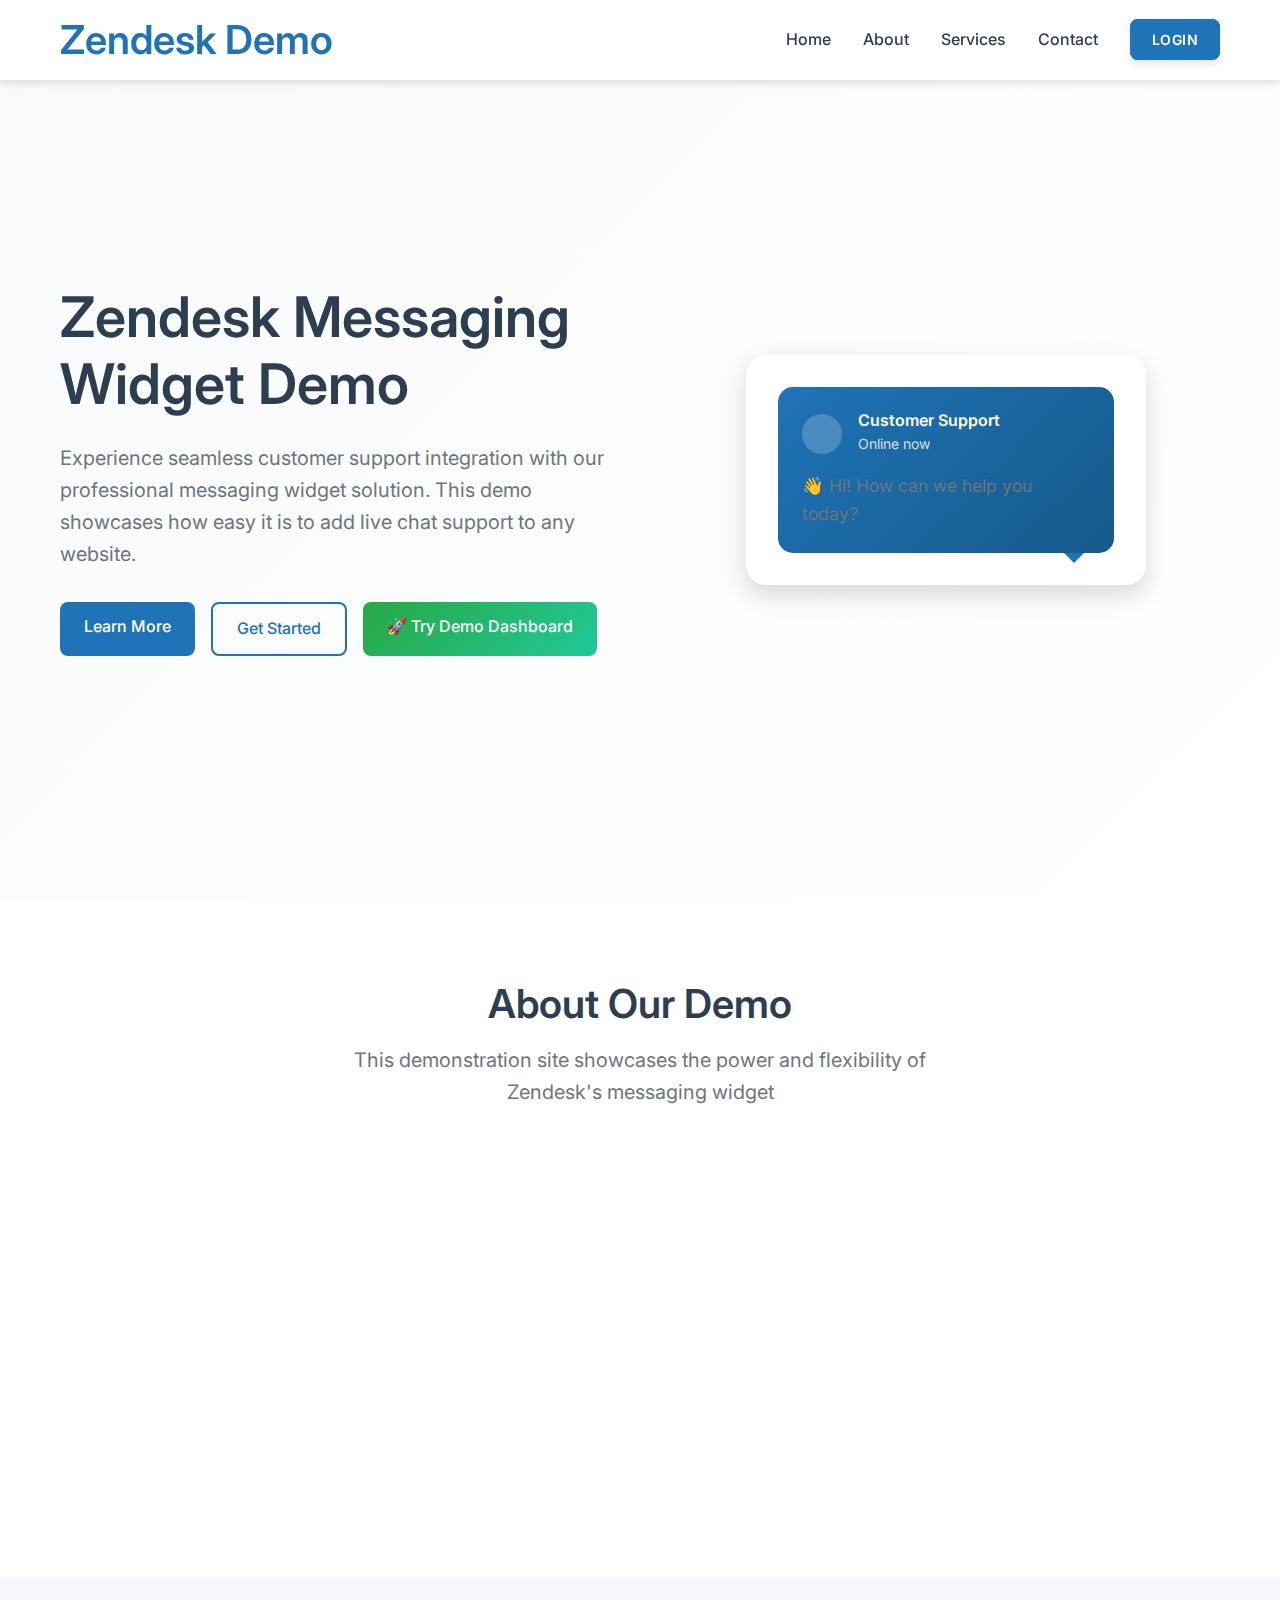
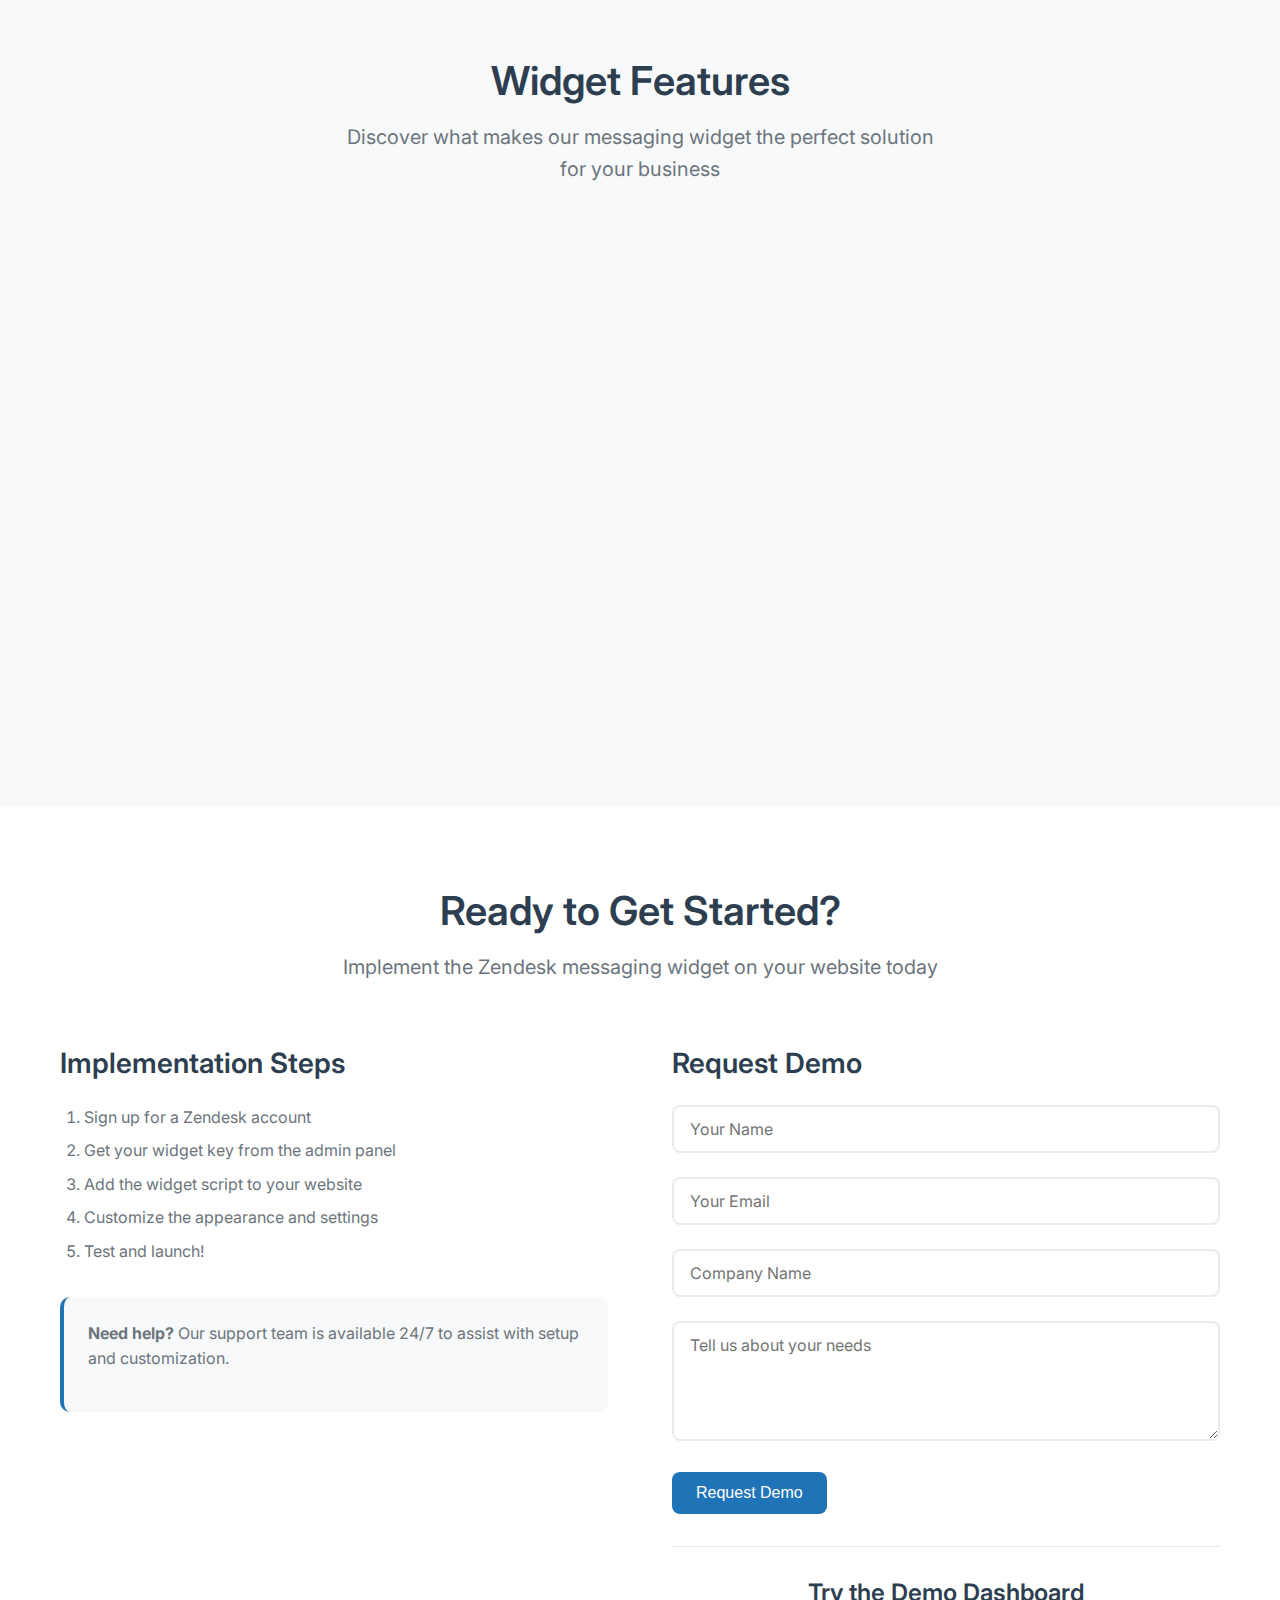
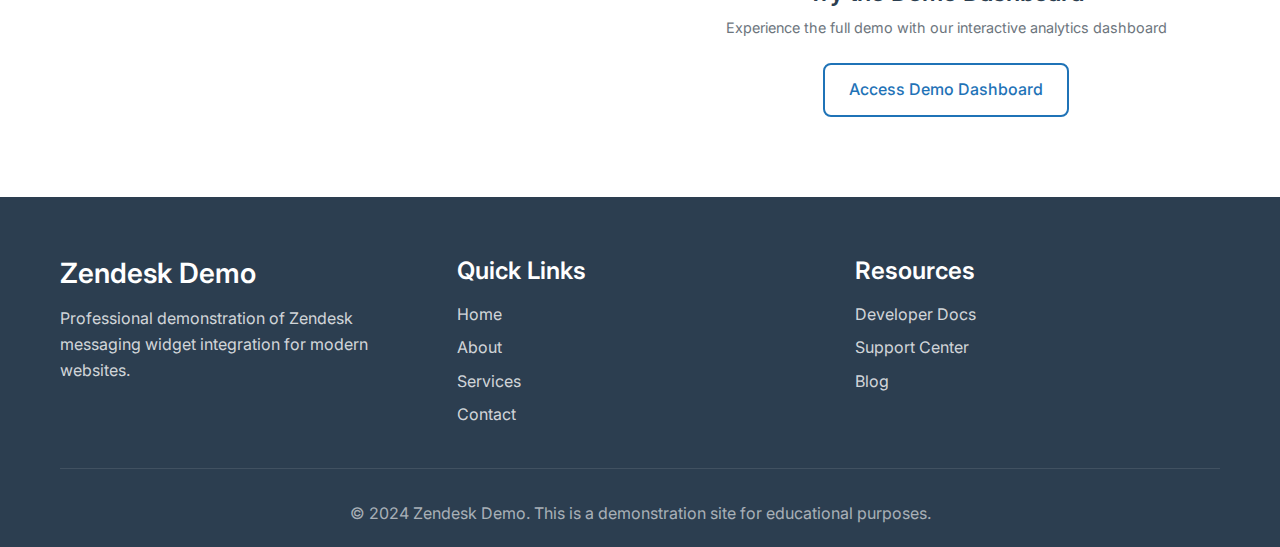
<file: index.html>
<!DOCTYPE html>
<html lang="en">
<head>
    <meta charset="UTF-8">
    <meta name="viewport" content="width=device-width, initial-scale=1.0">
    <meta name="description" content="Demo site showcasing Zendesk messaging widget integration - Professional customer support solution">
    <meta name="keywords" content="Zendesk, messaging widget, customer support, live chat, demo">
    <meta name="author" content="Zendesk Demo">
    
    <!-- Open Graph / Facebook -->
    <meta property="og:type" content="website">
    <meta property="og:url" content="https://yourusername.github.io/zendesk-demo/">
    <meta property="og:title" content="Zendesk Messaging Widget Demo">
    <meta property="og:description" content="Professional demo showcasing Zendesk messaging widget integration">
    <meta property="og:image" content="https://yourusername.github.io/zendesk-demo/assets/og-image.jpg">

    <!-- Twitter -->
    <meta property="twitter:card" content="summary_large_image">
    <meta property="twitter:url" content="https://yourusername.github.io/zendesk-demo/">
    <meta property="twitter:title" content="Zendesk Messaging Widget Demo">
    <meta property="twitter:description" content="Professional demo showcasing Zendesk messaging widget integration">
    <meta property="twitter:image" content="https://yourusername.github.io/zendesk-demo/assets/og-image.jpg">

    <title>Zendesk Messaging Widget Demo</title>
    
    <!-- Favicon -->
    <link rel="icon" type="image/x-icon" href="assets/favicon.ico">
    
    <!-- CSS -->
    <link rel="stylesheet" href="styles/main.css">
    
    <!-- Google Fonts -->
    <link rel="preconnect" href="https://fonts.googleapis.com">
    <link rel="preconnect" href="https://fonts.gstatic.com" crossorigin>
    <link href="https://fonts.googleapis.com/css2?family=Inter:wght@300;400;500;600;700&display=swap" rel="stylesheet">
</head>
<body>
    <!-- Navigation -->
    <nav class="navbar">
        <div class="nav-container">
            <div class="nav-logo">
                <h2>Zendesk Demo</h2>
            </div>
            <ul class="nav-menu">
                <li class="nav-item">
                    <a href="#home" class="nav-link">Home</a>
                </li>
                <li class="nav-item">
                    <a href="#about" class="nav-link">About</a>
                </li>
                <li class="nav-item">
                    <a href="#services" class="nav-link">Services</a>
                </li>
                <li class="nav-item">
                    <a href="#contact" class="nav-link">Contact</a>
                </li>
                <li class="nav-item">
                    <a href="#" class="nav-link login-btn" id="loginBtn">Login</a>
                </li>
            </ul>
            <div class="hamburger">
                <span class="bar"></span>
                <span class="bar"></span>
                <span class="bar"></span>
            </div>
        </div>
    </nav>

    <!-- Hero Section -->
    <section id="home" class="hero">
        <div class="hero-container">
            <div class="hero-content">
                <h1 class="hero-title">Zendesk Messaging Widget Demo</h1>
                <p class="hero-subtitle">
                    Experience seamless customer support integration with our professional messaging widget solution.
                    This demo showcases how easy it is to add live chat support to any website.
                </p>
                <div class="hero-buttons">
                    <a href="#about" class="btn btn-primary">Learn More</a>
                    <a href="#contact" class="btn btn-secondary">Get Started</a>
                    <a href="dashboard.html" class="btn btn-accent">🚀 Try Demo Dashboard</a>
                </div>
            </div>
            <div class="hero-image">
                <div class="hero-placeholder">
                    <div class="chat-bubble">
                        <div class="chat-header">
                            <div class="chat-avatar"></div>
                            <div class="chat-info">
                                <h4>Customer Support</h4>
                                <span>Online now</span>
                            </div>
                        </div>
                        <div class="chat-message">
                            <p>👋 Hi! How can we help you today?</p>
                        </div>
                    </div>
                </div>
            </div>
        </div>
    </section>

    <!-- About Section -->
    <section id="about" class="about">
        <div class="container">
            <div class="section-header">
                <h2>About Our Demo</h2>
                <p>This demonstration site showcases the power and flexibility of Zendesk's messaging widget</p>
            </div>
            <div class="about-grid">
                <div class="about-card">
                    <div class="card-icon">🚀</div>
                    <h3>Easy Integration</h3>
                    <p>Add professional customer support to your website with just a few lines of code. The widget automatically adapts to your site's design.</p>
                </div>
                <div class="about-card">
                    <div class="card-icon">💬</div>
                    <h3>Real-time Chat</h3>
                    <p>Enable instant communication between your customers and support team. Reduce response times and improve customer satisfaction.</p>
                </div>
                <div class="about-card">
                    <div class="card-icon">📱</div>
                    <h3>Mobile Optimized</h3>
                    <p>Fully responsive design that works perfectly on all devices. Your customers can get help whether they're on desktop or mobile.</p>
                </div>
            </div>
        </div>
    </section>

    <!-- Services Section -->
    <section id="services" class="services">
        <div class="container">
            <div class="section-header">
                <h2>Widget Features</h2>
                <p>Discover what makes our messaging widget the perfect solution for your business</p>
            </div>
            <div class="services-grid">
                <div class="service-item">
                    <h3>Customizable Design</h3>
                    <p>Match your brand colors, fonts, and styling to create a seamless experience for your customers.</p>
                </div>
                <div class="service-item">
                    <h3>Smart Routing</h3>
                    <p>Automatically route conversations to the right team members based on customer needs and agent expertise.</p>
                </div>
                <div class="service-item">
                    <h3>Rich Media Support</h3>
                    <p>Share images, files, and links to provide comprehensive support and enhance customer experience.</p>
                </div>
                <div class="service-item">
                    <h3>Analytics & Insights</h3>
                    <p>Track conversation metrics, response times, and customer satisfaction to continuously improve your support.</p>
                </div>
                <div class="service-item">
                    <h3>Multi-language Support</h3>
                    <p>Serve customers in their preferred language with automatic translation and localization features.</p>
                </div>
                <div class="service-item">
                    <h3>Integration Ready</h3>
                    <p>Connect with your existing CRM, help desk, and business tools for a unified customer experience.</p>
                </div>
            </div>
        </div>
    </section>

    <!-- Contact Section -->
    <section id="contact" class="contact">
        <div class="container">
            <div class="section-header">
                <h2>Ready to Get Started?</h2>
                <p>Implement the Zendesk messaging widget on your website today</p>
            </div>
            <div class="contact-content">
                <div class="contact-info">
                    <h3>Implementation Steps</h3>
                    <ol>
                        <li>Sign up for a Zendesk account</li>
                        <li>Get your widget key from the admin panel</li>
                        <li>Add the widget script to your website</li>
                        <li>Customize the appearance and settings</li>
                        <li>Test and launch!</li>
                    </ol>
                    <div class="contact-note">
                        <p><strong>Need help?</strong> Our support team is available 24/7 to assist with setup and customization.</p>
                    </div>
                </div>
                <div class="contact-form">
                    <h3>Request Demo</h3>
                    <form class="demo-form">
                        <div class="form-group">
                            <input type="text" id="name" name="name" placeholder="Your Name" required>
                        </div>
                        <div class="form-group">
                            <input type="email" id="email" name="email" placeholder="Your Email" required>
                        </div>
                        <div class="form-group">
                            <input type="text" id="company" name="company" placeholder="Company Name">
                        </div>
                        <div class="form-group">
                            <textarea id="message" name="message" placeholder="Tell us about your needs" rows="4"></textarea>
                        </div>
                        <button type="submit" class="btn btn-primary">Request Demo</button>
                    </form>
                    
                    <div class="demo-login-section">
                        <h4>Try the Demo Dashboard</h4>
                        <p>Experience the full demo with our interactive analytics dashboard</p>
                        <a href="dashboard.html" class="btn btn-secondary">Access Demo Dashboard</a>
                    </div>
                </div>
            </div>
        </div>
    </section>

    <!-- Footer -->
    <footer class="footer">
        <div class="container">
            <div class="footer-content">
                <div class="footer-section">
                    <h3>Zendesk Demo</h3>
                    <p>Professional demonstration of Zendesk messaging widget integration for modern websites.</p>
                </div>
                <div class="footer-section">
                    <h4>Quick Links</h4>
                    <ul>
                        <li><a href="#home">Home</a></li>
                        <li><a href="#about">About</a></li>
                        <li><a href="#services">Services</a></li>
                        <li><a href="#contact">Contact</a></li>
                    </ul>
                </div>
                <div class="footer-section">
                    <h4>Resources</h4>
                    <ul>
                        <li><a href="https://developer.zendesk.com/" target="_blank">Developer Docs</a></li>
                        <li><a href="https://www.zendesk.com/support/" target="_blank">Support Center</a></li>
                        <li><a href="https://www.zendesk.com/blog/" target="_blank">Blog</a></li>
                    </ul>
                </div>
            </div>
            <div class="footer-bottom">
                <p>&copy; 2024 Zendesk Demo. This is a demonstration site for educational purposes.</p>
            </div>
        </div>
    </footer>

    <!-- Zendesk Web Widget Integration -->
    <!-- 
    ===========================================
    ZENDESK WIDGET INTEGRATION INSTRUCTIONS
    ===========================================
    
    1. Replace the script below with your actual Zendesk Web Widget script
    2. Update the widget key with your own key from Zendesk admin panel
    3. Customize the configuration options as needed
    
    Example script (replace with your actual script):
    <script id="ze-snippet" src="https://static.zdassets.com/ekr/snippet.js?key=YOUR_WIDGET_KEY"></script>
    
    Example configuration (customize as needed):
    <script>
        zE('webWidget', 'configure', {
            display: {
                helpButton: {
                    color: '#1f73b7'
                }
            },
            webWidget: {
                position: { horizontal: 'right', vertical: 'bottom' },
                offset: { horizontal: '20px', vertical: '20px' }
            }
        });
    </script>
    
    For more configuration options, visit:
    https://developer.zendesk.com/api-reference/widgets/chat-widget/chat-widget-api/
    ===========================================
    -->
    
    <!-- Start of butler-ai Zendesk Widget script -->
    <script id="ze-snippet" src="https://static.zdassets.com/ekr/snippet.js?key=a5f4e0f7-8aa3-44bc-a9b1-37ca07d5b4ff"></script>
    <script>
        // Wait for Zendesk Web SDK to load, then hide it by default
        function initializeZendeskWidget() {
            if (typeof zE !== 'undefined') {
                // Configure the new Web SDK messaging widget
                zE('messenger', 'setLocale', 'en');
                
                // Hide the widget immediately for all users using new API
                zE('messenger', 'hide');
                
                console.log('Zendesk Web SDK messaging widget initialized and hidden');
            } else {
                // Retry after a short delay if zE is not available yet
                setTimeout(initializeZendeskWidget, 100);
            }
        }
        
        // Start initialization
        initializeZendeskWidget();
    </script>
    <!-- End of butler-ai Zendesk Widget script -->

    <!-- Login Modal -->
    <div id="loginModal" class="modal">
        <div class="modal-content">
            <div class="modal-header">
                <h2>Login to Demo Dashboard</h2>
                <span class="close" id="closeModal">&times;</span>
            </div>
            <div class="modal-body">
                <form id="loginForm">
                    <div class="form-group">
                        <label for="userSelect">Select User Role:</label>
                        <select id="userSelect" name="userSelect" required>
                            <option value="">Choose a user role...</option>
                            <option value="test">Test User</option>
                            <option value="premier">Premier User</option>
                            <option value="registered">Registered User</option>
                        </select>
                    </div>
                    <div class="form-group">
                        <label for="password">Password:</label>
                        <input type="password" id="password" name="password" placeholder="Enter password" required>
                        <small class="password-hint">Password: Testing123!</small>
                    </div>
                    <div class="form-group">
                        <button type="submit" class="btn btn-primary">Login</button>
                    </div>
                </form>
                <div class="user-info" id="userInfo" style="display: none;">
                    <div class="user-role">
                        <span class="role-badge" id="roleBadge"></span>
                        <span class="user-name" id="userName"></span>
                    </div>
                    <div class="widget-status">
                        <span class="status-label">Widget Status:</span>
                        <span class="status-value" id="widgetStatus"></span>
                    </div>
                    <div class="action-buttons">
                        <a href="dashboard.html" class="btn btn-accent">Access Dashboard</a>
                        <button class="btn btn-secondary" id="logoutBtn">Logout</button>
                    </div>
                </div>
            </div>
        </div>
    </div>

    <!-- JavaScript -->
    <script src="js/main.js"></script>
</body>
</html>
</file>
<file: styles/main.css>
/* Reset and Base Styles */
* {
    margin: 0;
    padding: 0;
    box-sizing: border-box;
}

:root {
    --primary-color: #1f73b7;
    --primary-dark: #155a8a;
    --secondary-color: #6c757d;
    --accent-color: #28a745;
    --text-dark: #2c3e50;
    --text-light: #6c757d;
    --bg-light: #f8f9fa;
    --bg-white: #ffffff;
    --border-color: #e9ecef;
    --shadow: 0 4px 6px rgba(0, 0, 0, 0.1);
    --shadow-lg: 0 10px 25px rgba(0, 0, 0, 0.15);
    --transition: all 0.3s ease;
}

html {
    scroll-behavior: smooth;
}

body {
    font-family: 'Inter', -apple-system, BlinkMacSystemFont, 'Segoe UI', Roboto, sans-serif;
    line-height: 1.6;
    color: var(--text-dark);
    background-color: var(--bg-white);
}

.container {
    max-width: 1200px;
    margin: 0 auto;
    padding: 0 20px;
}

/* Typography */
h1, h2, h3, h4, h5, h6 {
    font-weight: 600;
    line-height: 1.2;
    margin-bottom: 1rem;
}

h1 { font-size: 3rem; }
h2 { font-size: 2.5rem; }
h3 { font-size: 1.75rem; }
h4 { font-size: 1.5rem; }

p {
    margin-bottom: 1rem;
    color: var(--text-light);
}

/* Buttons */
.btn {
    display: inline-block;
    padding: 12px 24px;
    border-radius: 8px;
    text-decoration: none;
    font-weight: 500;
    transition: var(--transition);
    border: none;
    cursor: pointer;
    font-size: 1rem;
    text-align: center;
}

.btn-primary {
    background-color: var(--primary-color);
    color: white;
}

.btn-primary:hover {
    background-color: var(--primary-dark);
    transform: translateY(-2px);
    box-shadow: var(--shadow-lg);
}

.btn-secondary {
    background-color: transparent;
    color: var(--primary-color);
    border: 2px solid var(--primary-color);
}

.btn-secondary:hover {
    background-color: var(--primary-color);
    color: white;
    transform: translateY(-2px);
}

.btn-accent {
    background: linear-gradient(135deg, var(--accent-color), #20c997);
    color: white;
    border: none;
    position: relative;
    overflow: hidden;
}

.btn-accent:hover {
    background: linear-gradient(135deg, #20c997, var(--accent-color));
    transform: translateY(-2px);
    box-shadow: var(--shadow-lg);
}

.btn-accent::before {
    content: '';
    position: absolute;
    top: 0;
    left: -100%;
    width: 100%;
    height: 100%;
    background: linear-gradient(90deg, transparent, rgba(255, 255, 255, 0.2), transparent);
    transition: left 0.5s;
}

.btn-accent:hover::before {
    left: 100%;
}

/* Navigation */
.navbar {
    position: fixed;
    top: 0;
    width: 100%;
    background-color: rgba(255, 255, 255, 0.95);
    backdrop-filter: blur(10px);
    z-index: 1000;
    padding: 1rem 0;
    transition: var(--transition);
    box-shadow: var(--shadow);
}

.nav-container {
    max-width: 1200px;
    margin: 0 auto;
    padding: 0 20px;
    display: flex;
    justify-content: space-between;
    align-items: center;
}

.nav-logo h2 {
    color: var(--primary-color);
    margin: 0;
}

.nav-menu {
    display: flex;
    list-style: none;
    gap: 2rem;
}

.nav-link {
    text-decoration: none;
    color: var(--text-dark);
    font-weight: 500;
    transition: var(--transition);
    position: relative;
}

.nav-link:hover {
    color: var(--primary-color);
}

.nav-link::after {
    content: '';
    position: absolute;
    bottom: -5px;
    left: 0;
    width: 0;
    height: 2px;
    background-color: var(--primary-color);
    transition: var(--transition);
}

.nav-link:hover::after {
    width: 100%;
}

.login-btn {
    background-color: var(--primary-color);
    color: white;
    padding: 10px 20px;
    border-radius: 8px;
    transition: var(--transition);
    font-weight: 600;
    text-transform: uppercase;
    letter-spacing: 0.5px;
    font-size: 0.875rem;
    min-width: 90px;
    text-align: center;
    border: 2px solid var(--primary-color);
    position: relative;
    z-index: 10;
    box-shadow: var(--shadow);
}

.login-btn:hover {
    background-color: var(--primary-dark);
    color: white;
    transform: translateY(-2px);
    box-shadow: var(--shadow-lg);
    border-color: var(--primary-dark);
}

.login-btn::after {
    display: none;
}

.logout-btn {
    background-color: var(--secondary-color);
    color: white;
    padding: 10px 20px;
    border-radius: 8px;
    transition: var(--transition);
    font-weight: 600;
    text-transform: uppercase;
    letter-spacing: 0.5px;
    font-size: 0.875rem;
    min-width: 90px;
    text-align: center;
    border: 2px solid var(--secondary-color);
    position: relative;
    z-index: 10;
    box-shadow: var(--shadow);
}

.logout-btn:hover {
    background-color: #dc3545;
    color: white;
    transform: translateY(-2px);
    box-shadow: var(--shadow-lg);
    border-color: #dc3545;
}



.hamburger {
    display: none;
    flex-direction: column;
    cursor: pointer;
}

.bar {
    width: 25px;
    height: 3px;
    background-color: var(--text-dark);
    margin: 3px 0;
    transition: var(--transition);
}

/* Hero Section */
.hero {
    padding: 120px 0 80px;
    background: linear-gradient(135deg, var(--bg-light) 0%, var(--bg-white) 100%);
    min-height: 100vh;
    display: flex;
    align-items: center;
}

.hero-container {
    max-width: 1200px;
    margin: 0 auto;
    padding: 0 20px;
    display: grid;
    grid-template-columns: 1fr 1fr;
    gap: 4rem;
    align-items: center;
}

.hero-title {
    font-size: 3.5rem;
    color: var(--text-dark);
    margin-bottom: 1.5rem;
    animation: fadeInUp 1s ease-out;
}

.hero-subtitle {
    font-size: 1.25rem;
    color: var(--text-light);
    margin-bottom: 2rem;
    animation: fadeInUp 1s ease-out 0.2s both;
}

.hero-buttons {
    display: flex;
    gap: 1rem;
    animation: fadeInUp 1s ease-out 0.4s both;
}

.hero-image {
    display: flex;
    justify-content: center;
    align-items: center;
    animation: fadeInRight 1s ease-out 0.6s both;
}

.hero-placeholder {
    background: white;
    border-radius: 20px;
    padding: 2rem;
    box-shadow: var(--shadow-lg);
    max-width: 400px;
}

.chat-bubble {
    background: linear-gradient(135deg, var(--primary-color), var(--primary-dark));
    color: white;
    border-radius: 15px;
    padding: 1.5rem;
    position: relative;
}

.chat-bubble::after {
    content: '';
    position: absolute;
    bottom: -10px;
    right: 30px;
    width: 0;
    height: 0;
    border-left: 10px solid transparent;
    border-right: 10px solid transparent;
    border-top: 10px solid var(--primary-color);
}

.chat-header {
    display: flex;
    align-items: center;
    margin-bottom: 1rem;
}

.chat-avatar {
    width: 40px;
    height: 40px;
    background-color: rgba(255, 255, 255, 0.2);
    border-radius: 50%;
    margin-right: 1rem;
}

.chat-info h4 {
    margin: 0;
    font-size: 1rem;
}

.chat-info span {
    font-size: 0.875rem;
    opacity: 0.8;
}

.chat-message p {
    margin: 0;
    font-size: 1.1rem;
}

/* Section Headers */
.section-header {
    text-align: center;
    margin-bottom: 4rem;
}

.section-header h2 {
    color: var(--text-dark);
    margin-bottom: 1rem;
}

.section-header p {
    font-size: 1.25rem;
    max-width: 600px;
    margin: 0 auto;
}

/* About Section */
.about {
    padding: 80px 0;
    background-color: var(--bg-white);
}

.about-grid {
    display: grid;
    grid-template-columns: repeat(auto-fit, minmax(300px, 1fr));
    gap: 2rem;
}

.about-card {
    background: white;
    padding: 2rem;
    border-radius: 15px;
    box-shadow: var(--shadow);
    transition: var(--transition);
    text-align: center;
}

.about-card:hover {
    transform: translateY(-5px);
    box-shadow: var(--shadow-lg);
}

.card-icon {
    font-size: 3rem;
    margin-bottom: 1rem;
}

.about-card h3 {
    color: var(--text-dark);
    margin-bottom: 1rem;
}

/* Services Section */
.services {
    padding: 80px 0;
    background-color: var(--bg-light);
}

.services-grid {
    display: grid;
    grid-template-columns: repeat(auto-fit, minmax(350px, 1fr));
    gap: 2rem;
}

.service-item {
    background: white;
    padding: 2rem;
    border-radius: 15px;
    box-shadow: var(--shadow);
    transition: var(--transition);
}

.service-item:hover {
    transform: translateY(-3px);
    box-shadow: var(--shadow-lg);
}

.service-item h3 {
    color: var(--primary-color);
    margin-bottom: 1rem;
}

/* Contact Section */
.contact {
    padding: 80px 0;
    background-color: var(--bg-white);
}

.contact-content {
    display: grid;
    grid-template-columns: 1fr 1fr;
    gap: 4rem;
    align-items: start;
}

.contact-info h3 {
    color: var(--text-dark);
    margin-bottom: 1.5rem;
}

.contact-info ol {
    margin-left: 1.5rem;
    margin-bottom: 2rem;
}

.contact-info li {
    margin-bottom: 0.5rem;
    color: var(--text-light);
}

.contact-note {
    background-color: var(--bg-light);
    padding: 1.5rem;
    border-radius: 10px;
    border-left: 4px solid var(--primary-color);
}

.contact-form h3 {
    color: var(--text-dark);
    margin-bottom: 1.5rem;
}

.form-group {
    margin-bottom: 1.5rem;
}

.form-group input,
.form-group textarea {
    width: 100%;
    padding: 12px 16px;
    border: 2px solid var(--border-color);
    border-radius: 8px;
    font-size: 1rem;
    transition: var(--transition);
    font-family: inherit;
}

.form-group input:focus,
.form-group textarea:focus {
    outline: none;
    border-color: var(--primary-color);
    box-shadow: 0 0 0 3px rgba(31, 115, 183, 0.1);
}

.form-group textarea {
    resize: vertical;
    min-height: 120px;
}

.demo-login-section {
    margin-top: 2rem;
    padding-top: 2rem;
    border-top: 1px solid var(--border-color);
    text-align: center;
}

.demo-login-section h4 {
    color: var(--text-dark);
    margin-bottom: 0.5rem;
}

.demo-login-section p {
    color: var(--text-light);
    margin-bottom: 1.5rem;
    font-size: 0.9rem;
}

/* Modal Styles */
.modal {
    display: none;
    position: fixed;
    z-index: 10000;
    left: 0;
    top: 0;
    width: 100%;
    height: 100%;
    background-color: rgba(0, 0, 0, 0.5);
    backdrop-filter: blur(5px);
}

.modal-content {
    background-color: white;
    margin: 5% auto;
    padding: 0;
    border-radius: 15px;
    width: 90%;
    max-width: 500px;
    box-shadow: 0 20px 40px rgba(0, 0, 0, 0.3);
    animation: modalSlideIn 0.3s ease-out;
}

@keyframes modalSlideIn {
    from {
        opacity: 0;
        transform: translateY(-50px) scale(0.9);
    }
    to {
        opacity: 1;
        transform: translateY(0) scale(1);
    }
}

.modal-header {
    background: linear-gradient(135deg, var(--primary-color), var(--primary-dark));
    color: white;
    padding: 1.5rem 2rem;
    border-radius: 15px 15px 0 0;
    display: flex;
    justify-content: space-between;
    align-items: center;
}

.modal-header h2 {
    margin: 0;
    color: white;
    font-size: 1.5rem;
}

.close {
    color: white;
    font-size: 2rem;
    font-weight: bold;
    cursor: pointer;
    line-height: 1;
    transition: var(--transition);
}

.close:hover {
    opacity: 0.7;
    transform: scale(1.1);
}

.modal-body {
    padding: 2rem;
}

.modal-body .form-group {
    margin-bottom: 1.5rem;
}

.modal-body label {
    display: block;
    margin-bottom: 0.5rem;
    font-weight: 600;
    color: var(--text-dark);
}

.modal-body select,
.modal-body input {
    width: 100%;
    padding: 12px 16px;
    border: 2px solid var(--border-color);
    border-radius: 8px;
    font-size: 1rem;
    transition: var(--transition);
    font-family: inherit;
}

.modal-body select:focus,
.modal-body input:focus {
    outline: none;
    border-color: var(--primary-color);
    box-shadow: 0 0 0 3px rgba(31, 115, 183, 0.1);
}

.password-hint {
    display: block;
    margin-top: 0.5rem;
    color: var(--text-light);
    font-size: 0.875rem;
    font-style: italic;
}

.user-info {
    text-align: center;
    padding: 1rem 0;
}

.user-role {
    margin-bottom: 1.5rem;
}

.role-badge {
    display: inline-block;
    padding: 0.5rem 1rem;
    border-radius: 20px;
    font-weight: 600;
    font-size: 0.875rem;
    text-transform: uppercase;
    margin-bottom: 0.5rem;
}

.role-badge.test {
    background-color: #6c757d;
    color: white;
}

.role-badge.registered {
    background-color: #17a2b8;
    color: white;
}

.role-badge.premier {
    background-color: var(--accent-color);
    color: white;
}

.user-name {
    display: block;
    font-size: 1.25rem;
    font-weight: 600;
    color: var(--text-dark);
}

.widget-status {
    margin-bottom: 1.5rem;
    padding: 1rem;
    background-color: var(--bg-light);
    border-radius: 8px;
}

.status-label {
    font-weight: 600;
    color: var(--text-dark);
    margin-right: 0.5rem;
}

.status-value {
    font-weight: 500;
}

.status-value.enabled {
    color: var(--accent-color);
}

.status-value.disabled {
    color: var(--secondary-color);
}

.action-buttons {
    display: flex;
    gap: 1rem;
    justify-content: center;
    flex-wrap: wrap;
}

.action-buttons .btn {
    min-width: 120px;
}

.quick-actions {
    margin-top: 1rem;
    padding-top: 1rem;
    border-top: 1px solid var(--border-color);
    text-align: center;
}

.btn-outline {
    background: transparent;
    color: var(--accent-color);
    border: 2px solid var(--accent-color);
    transition: all 0.3s ease;
}

.btn-outline:hover {
    background: var(--accent-color);
    color: white;
    transform: translateY(-2px);
    box-shadow: 0 4px 12px rgba(31, 115, 183, 0.3);
}

/* Responsive Modal */
@media (max-width: 768px) {
    .modal-content {
        margin: 10% auto;
        width: 95%;
    }
    
    .modal-header {
        padding: 1rem 1.5rem;
    }
    
    .modal-body {
        padding: 1.5rem;
    }
    
    .action-buttons {
        flex-direction: column;
        align-items: center;
    }
}

/* Hide Zendesk Widget by default */
#launcher, 
#messenger, 
[data-garden-id="buttons.icon_button"], 
[data-garden-id="buttons.icon_button_container"] {
    display: none !important;
    visibility: hidden !important;
    opacity: 0 !important;
    pointer-events: none !important;
}

/* Show widget only when explicitly enabled */
.widget-enabled #launcher, 
.widget-enabled #messenger, 
.widget-enabled [data-garden-id="buttons.icon_button"], 
.widget-enabled [data-garden-id="buttons.icon_button_container"],
.widget-enabled [data-garden-id*="messenger"],
.widget-enabled [id*="messenger"],
.widget-enabled [class*="messenger"] {
    display: block !important;
    visibility: visible !important;
    opacity: 1 !important;
    pointer-events: auto !important;
    z-index: 9999 !important;
}

/* Footer */
.footer {
    background-color: var(--text-dark);
    color: white;
    padding: 60px 0 20px;
}

.footer-content {
    display: grid;
    grid-template-columns: repeat(auto-fit, minmax(250px, 1fr));
    gap: 2rem;
    margin-bottom: 2rem;
}

.footer-section h3,
.footer-section h4 {
    color: white;
    margin-bottom: 1rem;
}

.footer-section p {
    color: rgba(255, 255, 255, 0.8);
}

.footer-section ul {
    list-style: none;
}

.footer-section ul li {
    margin-bottom: 0.5rem;
}

.footer-section ul li a {
    color: rgba(255, 255, 255, 0.8);
    text-decoration: none;
    transition: var(--transition);
}

.footer-section ul li a:hover {
    color: white;
}

.footer-bottom {
    border-top: 1px solid rgba(255, 255, 255, 0.1);
    padding-top: 2rem;
    text-align: center;
}

.footer-bottom p {
    color: rgba(255, 255, 255, 0.6);
    margin: 0;
}

/* Animations */
@keyframes fadeInUp {
    from {
        opacity: 0;
        transform: translateY(30px);
    }
    to {
        opacity: 1;
        transform: translateY(0);
    }
}

@keyframes fadeInRight {
    from {
        opacity: 0;
        transform: translateX(30px);
    }
    to {
        opacity: 1;
        transform: translateX(0);
    }
}

/* Responsive Design */
@media (max-width: 768px) {
    .hamburger {
        display: flex;
    }
    
    .nav-menu {
        position: fixed;
        left: -100%;
        top: 70px;
        flex-direction: column;
        background-color: white;
        width: 100%;
        text-align: center;
        transition: 0.3s;
        box-shadow: var(--shadow);
        padding: 2rem 0;
    }
    
    .nav-menu.active {
        left: 0;
    }
    
    .login-btn {
        margin: 0.5rem auto;
        width: fit-content;
        display: inline-block;
    }
    
    .hero-container {
        grid-template-columns: 1fr;
        text-align: center;
        gap: 2rem;
    }
    
    .hero-title {
        font-size: 2.5rem;
    }
    
    .hero-buttons {
        justify-content: center;
        flex-wrap: wrap;
    }
    
    .contact-content {
        grid-template-columns: 1fr;
        gap: 2rem;
    }
    
    .about-grid,
    .services-grid {
        grid-template-columns: 1fr;
    }
    
    h1 { font-size: 2.5rem; }
    h2 { font-size: 2rem; }
    h3 { font-size: 1.5rem; }
}

@media (max-width: 480px) {
    .container {
        padding: 0 15px;
    }
    
    .hero {
        padding: 100px 0 60px;
    }
    
    .hero-title {
        font-size: 2rem;
    }
    
    .hero-subtitle {
        font-size: 1.1rem;
    }
    
    .btn {
        padding: 10px 20px;
        font-size: 0.9rem;
    }
    
    .about,
    .services,
    .contact {
        padding: 60px 0;
    }
}

/* Utility Classes */
.text-center { text-align: center; }
.text-left { text-align: left; }
.text-right { text-align: right; }

.mb-1 { margin-bottom: 0.5rem; }
.mb-2 { margin-bottom: 1rem; }
.mb-3 { margin-bottom: 1.5rem; }
.mb-4 { margin-bottom: 2rem; }

.mt-1 { margin-top: 0.5rem; }
.mt-2 { margin-top: 1rem; }
.mt-3 { margin-top: 1.5rem; }
.mt-4 { margin-top: 2rem; }
</file>
